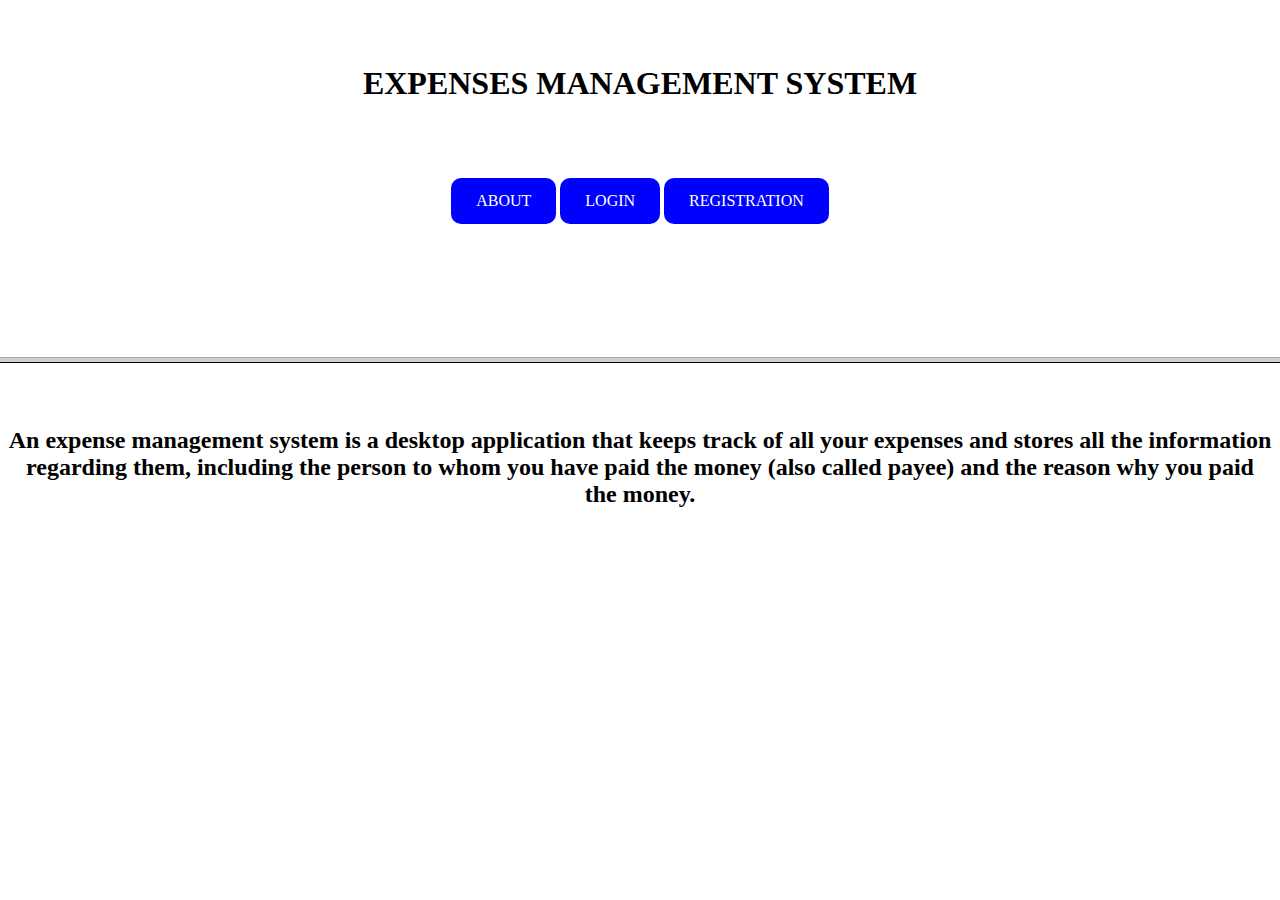
<file: index.html>
<html>
   <head>
      <title>
         <EXPENSES MANGEMENT SYTSTEM>
      </title>
   <frameset rows="40%,60%">
      <frame src="heading.html">
      </frame>
      <frame src="intro.html" name="_col">
   </frameset>
</html>
</file>
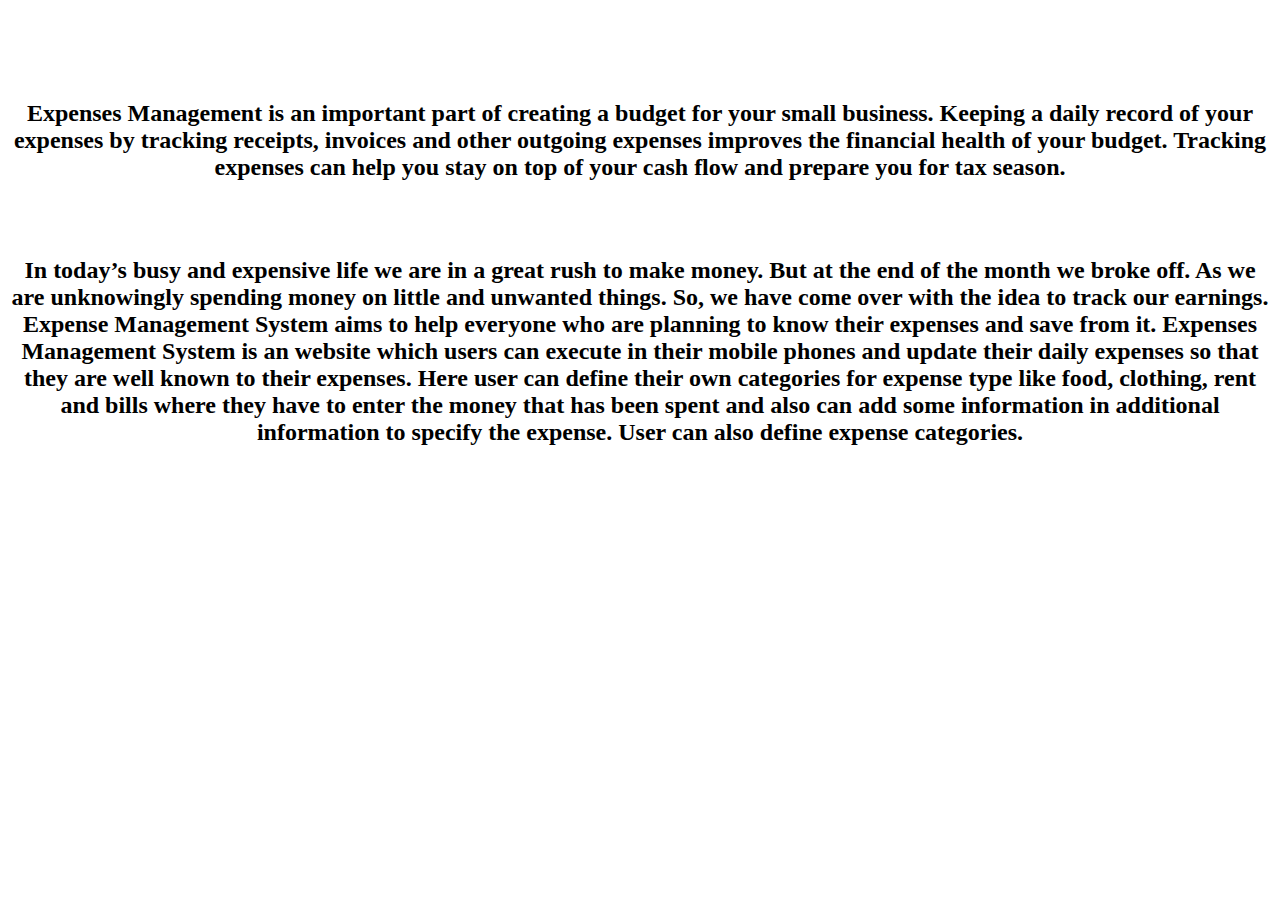
<file: about.html>
<html>
   <head>
      <title>INTRODUCTION</title>
      <style>
         body{
         background-image: url("https://th.bing.com/th/id/OIP.wlVowOPt41ukcw3qESJgsAHaFj?pid=ImgDet&rs=1");
         background-position: center center;
         background-repeat: no-repeat;
         background-attachment: fixed;
         background-size: cover;
         }
      </style>
   </head>
   <body>
      <br><br><br><br>
      <center>
         <h2>  Expenses Management is an important part of creating a budget for your small business. Keeping a daily record of your expenses by tracking receipts, invoices and other outgoing expenses improves the financial health of your budget. Tracking expenses can help you stay on top of your cash flow and prepare you for tax season.</h2>
         <br><br>
         <h2>
            In today’s busy and expensive life we are in a great rush to make money. But at the end of the month we broke off. As we are unknowingly spending money on little and unwanted things. So, we have come over with the idea to track our earnings. Expense Management System aims to help everyone who are planning to know their expenses and save from it. Expenses Management System is an website which users can execute in their mobile phones and update their daily expenses so that they are well known to their expenses. Here user can define their own categories for expense type like food, clothing, rent and bills where they have to enter the money that has been spent and also can add some information in additional information to specify the expense. User can also define expense categories.
         </h2>
      </center>
   </body>
</html>
</file>
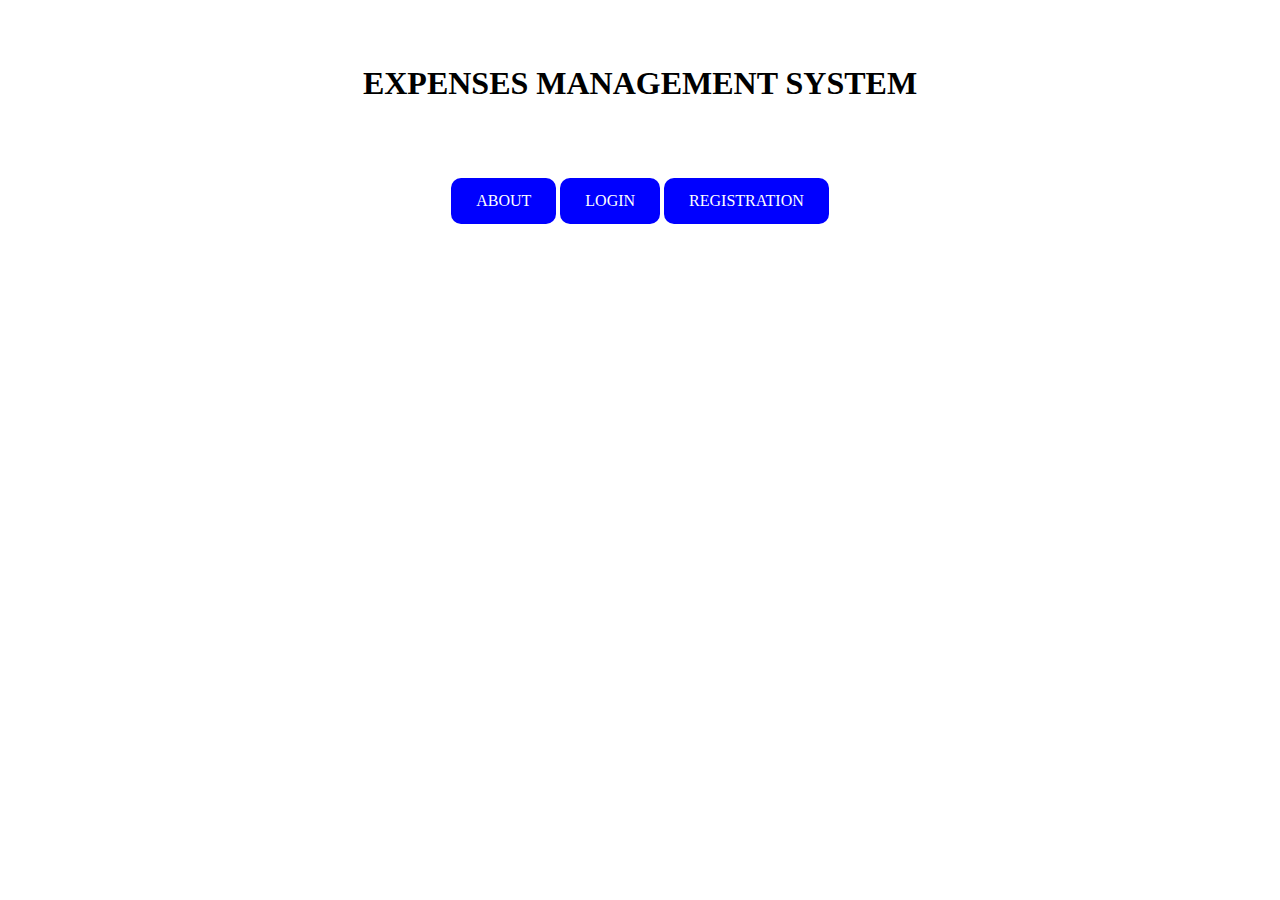
<file: heading.html>
<!DOCTYPE html>
<html >
   <head>
      <title>MENU</title>
      <style>
         a{
         background-color: blue;
         color: white;
         padding: 14px 25px;
         text-align: center;
         text-weight:strong;
         text-decoration: none;
         display: inline-block;
         border-radius:10px;
         }
         a:hover{background-color:pink;}
      </style>
      <style>
         b{
         background-color: white;
         color: black;
         display: inline-block;    
         }
      </style>
      <style>
         body {
         background-image: url("https://th.bing.com/th/id/R.347968f624d1c9cd6da52e29be92bf18?rik=SYHHUpEvTOeYhQ&riu=http%3a%2f%2fstatic2.businessinsider.com%2fimage%2f5672df5a72f2c19c108b646b-500-400%2f1statement-analysis.jpg&ehk=ThVefPi%2b7KqapvyAt1GrkhHbcimQC4opy8Eq0dtsASI%3d&risl=&pid=ImgRaw&r=0");
         }
      </style>
   </head>
   <body>
      <br><br>
      <center>
         <b>
            <h1>EXPENSES MANAGEMENT SYSTEM
      </center>
      </h1></b>
      <center>
         <br><br>
         <a href="about.html" target="_parent">ABOUT</a>
         <a href="login.html" target="_col">LOGIN</a>
         <a href="registration.html" target="_col">REGISTRATION</a>
      </center>
   </body>
</html>
</file>
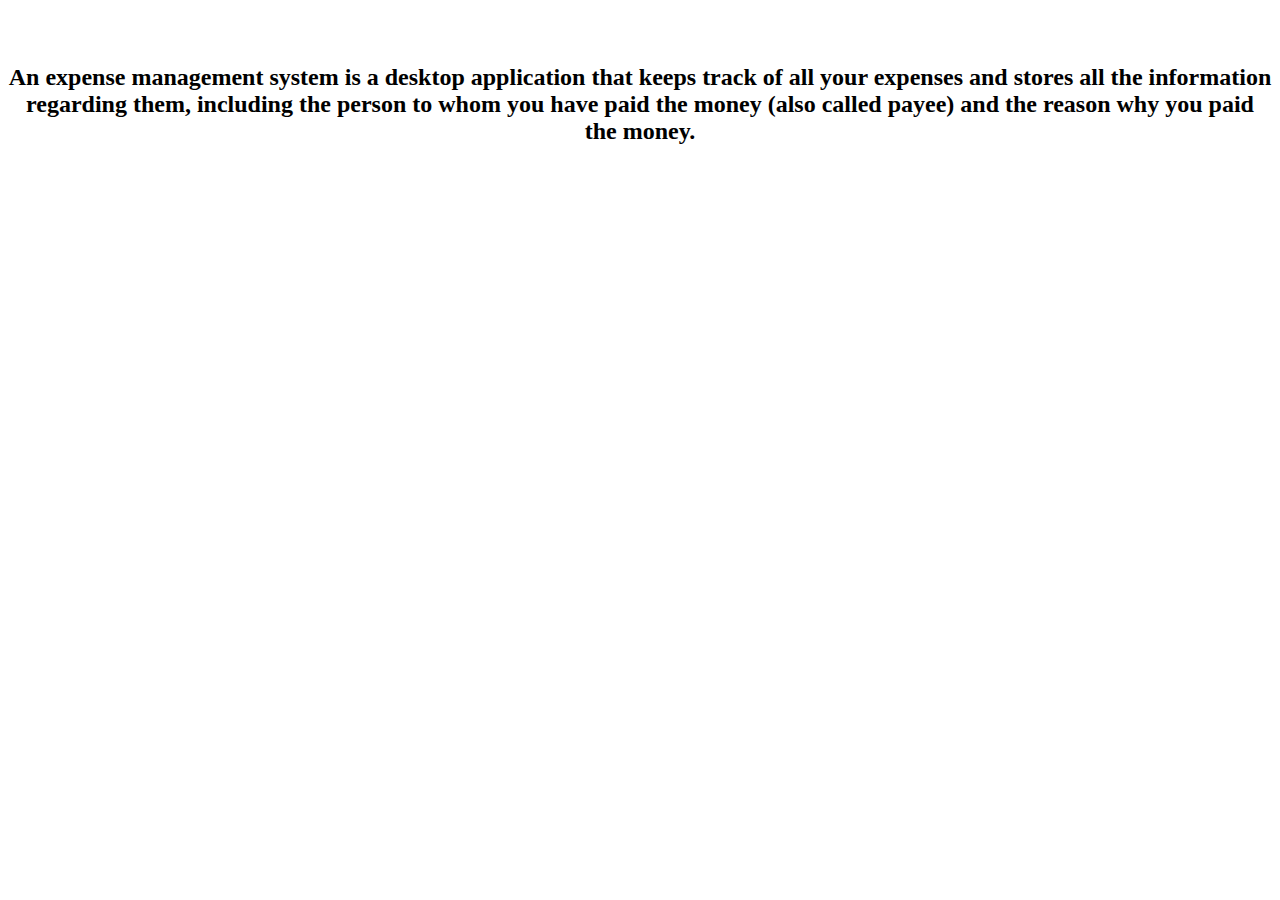
<file: intro.html>
<html>
   <head>
      <title>INTRODUCTION</title>
      <style>
         body{
         background-image: url("https://th.bing.com/th/id/OIP.wlVowOPt41ukcw3qESJgsAHaFj?pid=ImgDet&rs=1");
         background-position: center center;
         background-repeat: no-repeat;
         background-attachment: fixed;
         background-size: cover;
         }
      </style>
   </head>
   <body>
      <center>
      <br><br>
      <h2>An expense management system is a desktop application that keeps track of all your expenses and stores all the information regarding them, including the person to whom you have paid the money (also called payee) and the reason why you paid the money.</h2>
   </body>
</html>
</file>
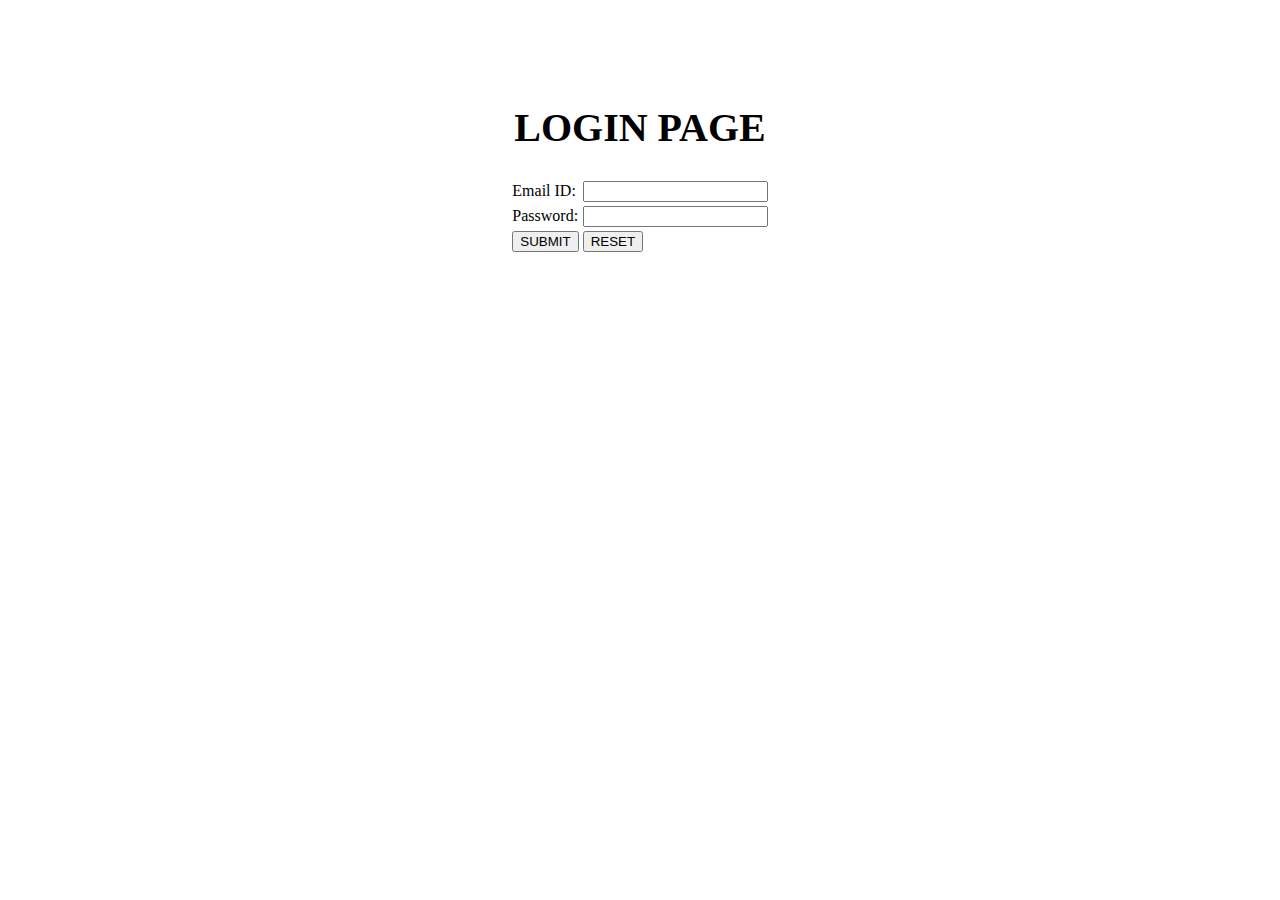
<file: login.html>
<html>
   <head>
      <title>login credentials</title>
      <style>
         body{
         background-image: url("https://png.pngtree.com/thumb_back/fh260/background/20200530/pngtree-cute-hand-drawn-style-mathematics-education-pink-background-image_337359.jpg");
         background-position: center center;
         background-repeat: no-repeat;
         background-attachment: fixed;
         background-size: cover;
         font-size:20px;
         }
      </style>
      <script>
         function validateForm()
         {
         var email = document.forms["RegForm"]["EMail"];
         var password = document.forms["RegForm"]["Password"];
         if (!/^[0-9A-Za-z_.]+@[a-z]+.[a-z]{2,3}$/i.test(email.value))
         {
         window.alert("Please enter a valid e-mail address.");
         email.focus();
         return false;
         }
         if (password.value == "")
         {
         window.alert("Please enter your password");
         password.focus();
         return false;
         }
         if(email.value=="ramyasrimantripragada@gmail.com" && password.value=="ramyasri"){
         return true;}
         else
         {
         window.alert("Credentials do not match");
         return false;
         }
         
         }
      </script>
   </head>
   <body>
      <br><br><br>
      <center>
         <h1>LOGIN PAGE</h1>
         <table>
            <form name="RegForm" action="main.html" target="_parent" onsubmit="return validateForm()" method="post">
               <tr>
                  <td>Email ID:</td>
                  <td><input type="email" name="EMail"></td>
               </tr>
               <tr>
                  <td>Password:</td>
                  <td><input type="password" name="Password"></td>
               </tr>
               <tr>
                  <td><input type="SUBMIT" value="SUBMIT" name="Submit"></td>
                  <td><input type="RESET" value="RESET" name="Reset"></td>
               </tr>
            </form>
         </table>
      </center>
   </body>
</html>
</file>
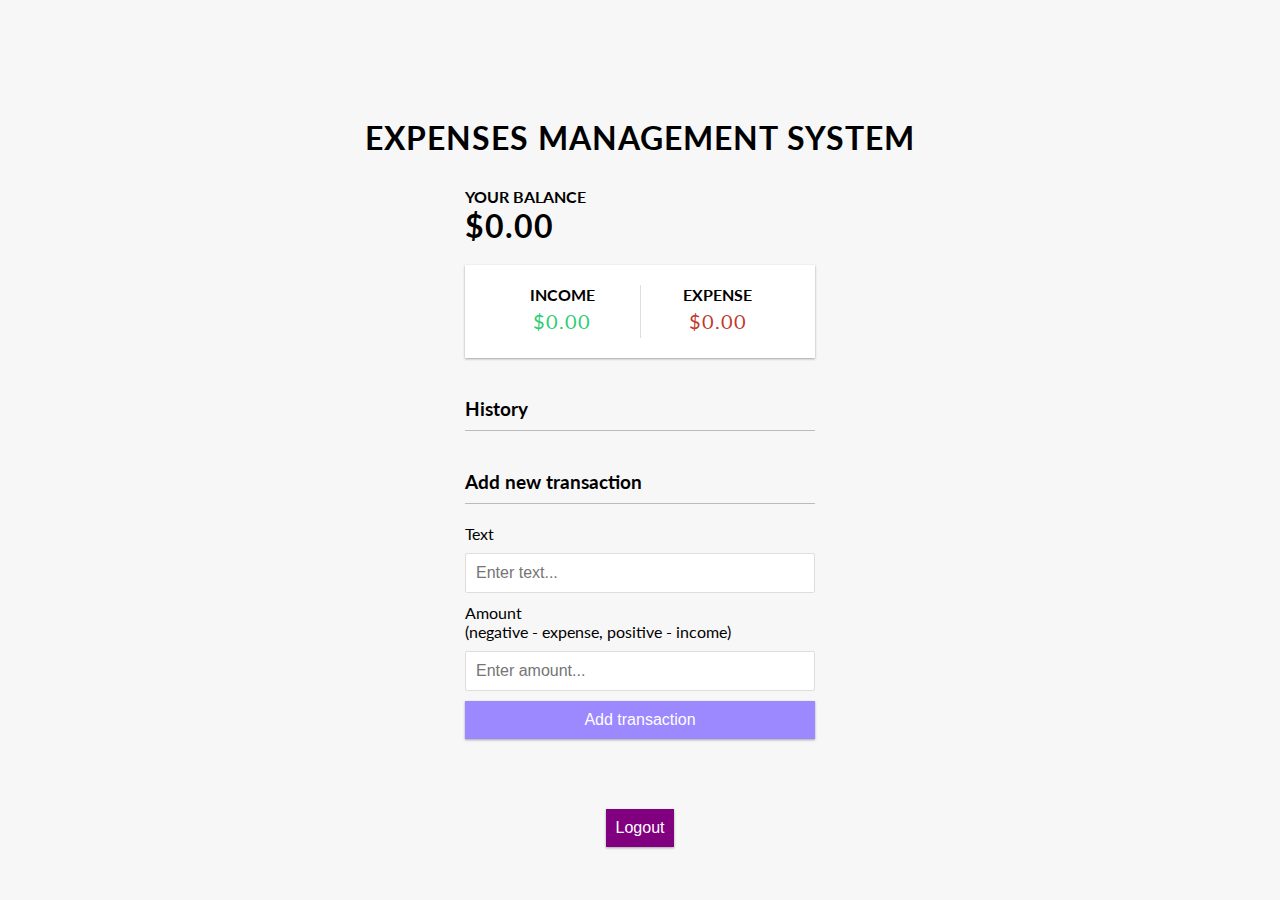
<file: main.html>
<!DOCTYPE html>
<html lang="en">
   <head>
      <meta charset="UTF-8" />
      <meta name="viewport" content="width=device-width, initial-scale=1.0" />
      <meta http-equiv="X-UA-Compatible" content="ie=edge" />
      <link rel="stylesheet" href="style.css" />
      <title>Expenses Management System</title>
   </head>
   <body>
      <br><br><br><br><br>
      <h1>EXPENSES MANAGEMENT SYSTEM</h1>
      <div class="container">
         <h4>Your Balance</h4>
         <h1 id="balance">$0.00</h1>
         <div class="inc-exp-container">
            <div>
               <h4>Income</h4>
               <p id="money-plus" class="money plus">+$0.00</p>
            </div>
            <div>
               <h4>Expense</h4>
               <p id="money-minus" class="money minus">-$0.00</p>
            </div>
         </div>
         <h3>History</h3>
         <ul id="list" class="list">
            <!-- <li class="minus">
               Cash <span>-$400</span><button class="delete-btn">x</button>
               </li> -->
         </ul>
         <h3>Add new transaction</h3>
         <form id="form">
            <div class="form-control">
               <label for="text">Text</label>
               <input type="text" id="text" placeholder="Enter text..." />
            </div>
            <div class="form-control">
               <label for="amount"
                  >Amount <br />
               (negative - expense, positive - income)</label
                  >
               <input type="number" id="amount" placeholder="Enter amount..." />
            </div>
            <button class="btn">Add transaction</button>
         </form>
      </div>
      <form action="index.html">
         <div>
            <button class="btn1" formaction="index.html">Logout</button>
         </div>
      </form>
      <script src="script.js"></script>
   </body>
</html>
</file>
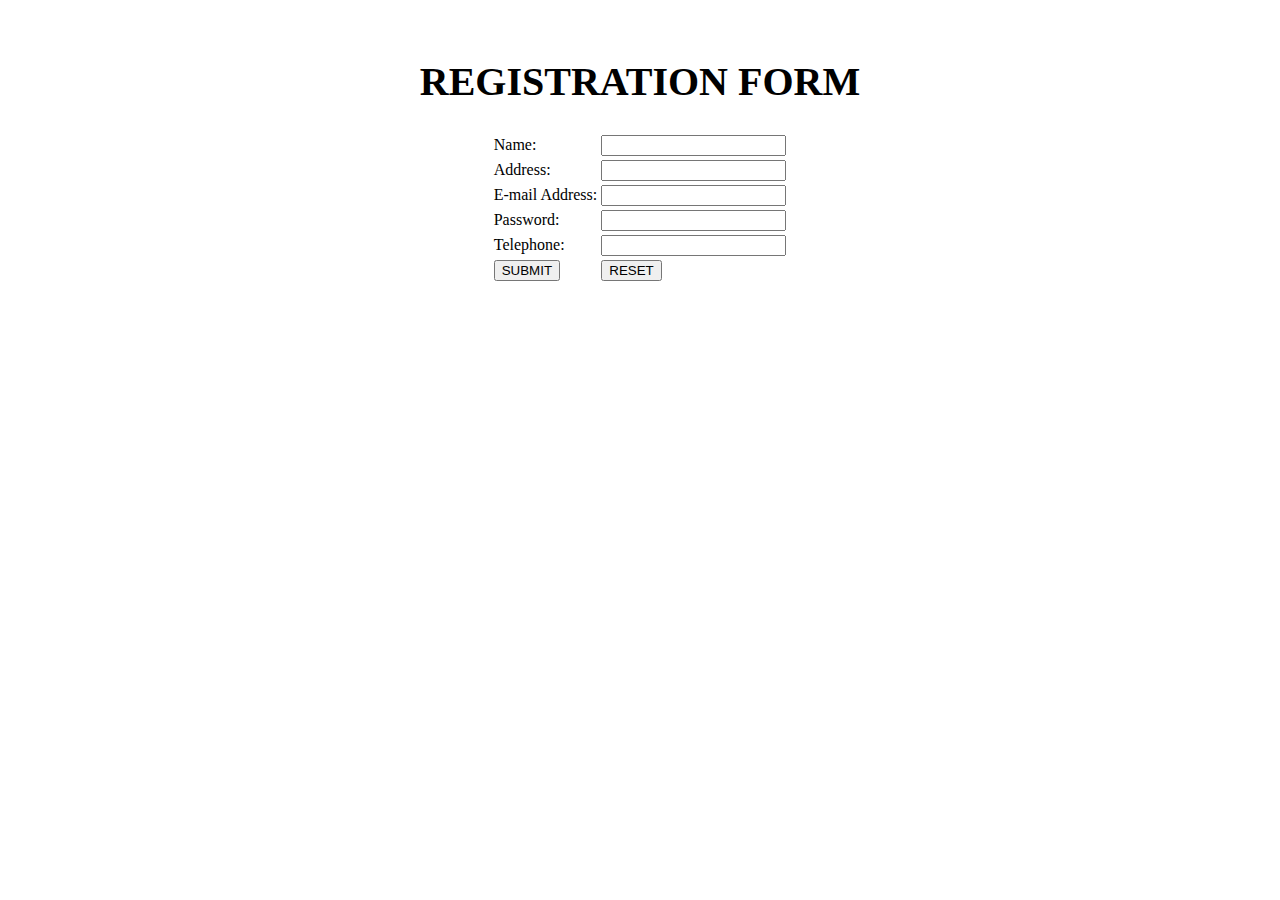
<file: registration.html>
<html>
   <head>
      <style>
         body{
         background-image: url("https://png.pngtree.com/thumb_back/fh260/background/20200530/pngtree-cute-hand-drawn-style-mathematics-education-pink-background-image_337359.jpg");
         background-position: center center;
         background-repeat: no-repeat;
         background-attachment: fixed;
         background-size: cover;
         font-size:20px;
         }
         validateForm {
         margin-left: 70px;
         font-weight: bold;
         float: left;
         clear: left;
         width: 100px;
         text-align: left;
         margin-right: 10px;
         font-size: 24px;
         }
      </style>
      <script>
         function validateForm()
         {
         var name = document.forms["RegForm"]["Name"];
         var email = document.forms["RegForm"]["EMail"];
         var phone = document.forms["RegForm"]["Telephone"];
         var password = document.forms["RegForm"]["Password"];
         var address = document.forms["RegForm"]["Address"];
         var a=/\W/;
         if (name.value == "")
         {
         window.alert("Please enter your name.");
         name.focus();
         return false;
         }
         else if(name.value.length<6 || name.value.length>20)
         {
         alert("Name cannot be lessthan 6 characters and greater than 20 characters.");
         name.value="";
         name.focus();
         return false;
         }
         if (address.value == "")
         {
         window.alert("Please enter your address.");
         address.focus();
         return false;
         }
         
         if (!/^[0-9A-Za-z_.]+@[a-z]+.[a-z]{2,3}$/i.test(email.value))
         {
         window.alert("Please enter a valid e-mail address.");
         email.focus();
         return false;
         }
         if (phone.value == "")
         {
         window.alert("Please enter your telephone number.");
         phone.focus();
         return false;
         }
         else if(phone.value.length!=10)
         {
         alert("MobileNO should contain only 10 digits.(MobileNO)");
         phone.value="";
         phone.focus();
         return false;
         }
         if (password.value == "")
         {
         window.alert("Please enter your password");
         password.focus();
         return false;
         }
         else if(password.value.length>20)
         {
         alert("Password cannot be lessthan 6 characters and greater than 20 characters.");
         password.value="";
         password.focus();
         return false;
         }
         
         return true;
         }
      </script>
   </head>
   <body>
      <br>
      <h1 style="text-align: center">REGISTRATION FORM</h1>
      <center>
         <table>
            <form name="RegForm" action="login.html"
               onsubmit="return validateForm()" method="post">
               <tr>
                  <td>Name:</td>
                  <td> <input type="text" name="Name"></td>
               </tr>
               <tr>
                  <td>Address:</td>
                  <td> <input type="text" rows="4" cols="50" name="Address"></td>
               </tr>
               <tr>
                  <td>E-mail Address: </td>
                  <td><input type="email" name="EMail"></td>
               </tr>
               <tr>
                  <td>Password: </td>
                  <td><input type="password" name="Password"></td>
               </tr>
               <tr>
                  <td>Telephone:</td>
                  <td> <input type="number" name="Telephone"></td>
               </tr>
               <tr>
                  <td><input type="submit" value="SUBMIT" name="Submit"></td>
                  <td> <input type="reset" value="RESET" name="Reset"></td>
               </tr>
            </form>
         </table>
      </center>
   </body>
</html>
</file>
<file: style.css>
@import url('https://fonts.googleapis.com/css?family=Lato&display=swap');

:root {
  --box-shadow: 0 1px 3px rgba(0, 0, 0, 0.12), 0 1px 2px rgba(0, 0, 0, 0.24);
}

* {
  box-sizing: border-box;
}

body {
  background-image: url("https://i.pinimg.com/736x/0e/af/a3/0eafa3752ce8a6321a8447dfc5899f75.jpg");
  
  background-size: cover;
  background-color: #f7f7f7;
  display: flex;
  flex-direction: column;
  align-items: center;
  justify-content: center;
  min-height: 100vh;
  margin: 0;
  font-family: 'Lato', sans-serif;
}

.container {
  margin: 30px auto;
  width: 350px;
}

h1 {
  letter-spacing: 1px;
  margin: 0;
}

h3 {
  border-bottom: 1px solid #bbb;
  padding-bottom: 10px;
  margin: 40px 0 10px;
}

h4 {
  margin: 0;
  text-transform: uppercase;
}

.inc-exp-container {
  background-color: #fff;
  box-shadow: var(--box-shadow);
  padding: 20px;
  display: flex;
  justify-content: space-between;
  margin: 20px 0;
}

.inc-exp-container > div {
  flex: 1;
  text-align: center;
}

.inc-exp-container > div:first-of-type {
  border-right: 1px solid #dedede;
}

.money {
  font-size: 20px;
  letter-spacing: 1px;
  margin: 5px 0;
}

.money.plus {
  color: #2ecc71;
}

.money.minus {
  color: #c0392b;
}

label {
  display: inline-block;
  margin: 10px 0;
}

input[type='text'],
input[type='number'] {
  border: 1px solid #dedede;
  border-radius: 2px;
  display: block;
  font-size: 16px;
  padding: 10px;
  width: 100%;
}

.btn {
  cursor: pointer;
  background-color: #9c88ff;
  box-shadow: var(--box-shadow);
  color: #fff;
  border: 0;
  display: block;
  font-size: 16px;
  margin: 10px 0 30px;
  padding: 10px;
  width: 100%;
}
.btn1 {
  cursor: pointer;
  background-color: purple;
  box-shadow: var(--box-shadow);
  color: #fff;
  border: 0;
  display: block;
  font-size: 16px;
  margin: 10px 0 30px;
  padding: 10px;
  width: 100%;
}

.btn:focus,
.delete-btn:focus {
  outline: 0;
}

.list {
  list-style-type: none;
  padding: 0;
  margin-bottom: 40px;
}

.list li {
  background-color: #fff;
  box-shadow: var(--box-shadow);
  color: #333;
  display: flex;
  justify-content: space-between;
  position: relative;
  padding: 10px;
  margin: 10px 0;
}

.list li.plus {
  border-right: 5px solid #2ecc71;
}

.list li.minus {
  border-right: 5px solid #c0392b;
}

.delete-btn {
  cursor: pointer;
  background-color: #e74c3c;
  border: 0;
  color: #fff;
  font-size: 20px;
  line-height: 20px;
  padding: 2px 5px;
  position: absolute;
  top: 50%;
  left: 0;
  transform: translate(-100%, -50%);
  opacity: 0;
  transition: opacity 0.3s ease;
}

.list li:hover .delete-btn {
  opacity: 1;
}
</file>
